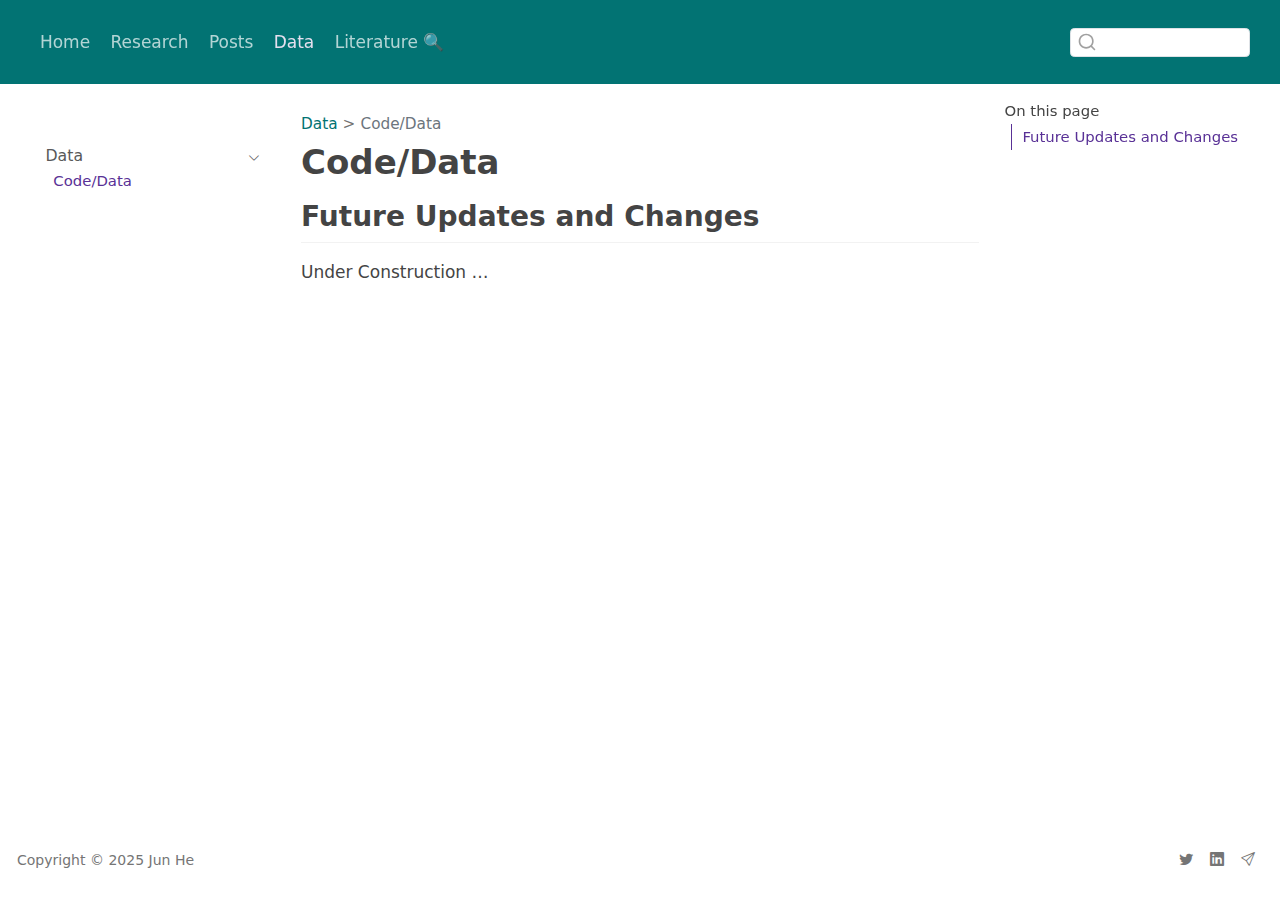
<file: docs/data/index.html>
<!DOCTYPE html>
<html xmlns="http://www.w3.org/1999/xhtml" lang="en" xml:lang="en"><head>

<meta charset="utf-8">
<meta name="generator" content="quarto-1.6.41">

<meta name="viewport" content="width=device-width, initial-scale=1.0, user-scalable=yes">

<meta name="description" content="Code/Data">

<title>Code/Data – Jun He</title>
<style>
code{white-space: pre-wrap;}
span.smallcaps{font-variant: small-caps;}
div.columns{display: flex; gap: min(4vw, 1.5em);}
div.column{flex: auto; overflow-x: auto;}
div.hanging-indent{margin-left: 1.5em; text-indent: -1.5em;}
ul.task-list{list-style: none;}
ul.task-list li input[type="checkbox"] {
  width: 0.8em;
  margin: 0 0.8em 0.2em -1em; /* quarto-specific, see https://github.com/quarto-dev/quarto-cli/issues/4556 */ 
  vertical-align: middle;
}
</style>


<script src="../site_libs/quarto-nav/quarto-nav.js"></script>
<script src="../site_libs/clipboard/clipboard.min.js"></script>
<script src="../site_libs/quarto-search/autocomplete.umd.js"></script>
<script src="../site_libs/quarto-search/fuse.min.js"></script>
<script src="../site_libs/quarto-search/quarto-search.js"></script>
<meta name="quarto:offset" content="../">
<script src="../site_libs/quarto-html/quarto.js"></script>
<script src="../site_libs/quarto-html/popper.min.js"></script>
<script src="../site_libs/quarto-html/tippy.umd.min.js"></script>
<script src="../site_libs/quarto-html/anchor.min.js"></script>
<link href="../site_libs/quarto-html/tippy.css" rel="stylesheet">
<link href="../site_libs/quarto-html/quarto-syntax-highlighting-ba1dc69c819719ff92c66bffe944bb46.css" rel="stylesheet" id="quarto-text-highlighting-styles">
<script src="../site_libs/bootstrap/bootstrap.min.js"></script>
<link href="../site_libs/bootstrap/bootstrap-icons.css" rel="stylesheet">
<link href="../site_libs/bootstrap/bootstrap-99a71a43024be3eb2db94f996a4fd2ad.min.css" rel="stylesheet" append-hash="true" id="quarto-bootstrap" data-mode="light">
<script id="quarto-search-options" type="application/json">{
  "location": "navbar",
  "copy-button": false,
  "collapse-after": 3,
  "panel-placement": "end",
  "type": "textbox",
  "limit": 50,
  "keyboard-shortcut": [
    "f",
    "/",
    "s"
  ],
  "language": {
    "search-no-results-text": "No results",
    "search-matching-documents-text": "matching documents",
    "search-copy-link-title": "Copy link to search",
    "search-hide-matches-text": "Hide additional matches",
    "search-more-match-text": "more match in this document",
    "search-more-matches-text": "more matches in this document",
    "search-clear-button-title": "Clear",
    "search-text-placeholder": "",
    "search-detached-cancel-button-title": "Cancel",
    "search-submit-button-title": "Submit",
    "search-label": "Search"
  }
}</script>
<style>html{ scroll-behavior: smooth; }</style>


</head>

<body class="nav-sidebar floating nav-fixed">

<div id="quarto-search-results"></div>
  <header id="quarto-header" class="headroom fixed-top">
    <nav class="navbar navbar-expand-lg " data-bs-theme="dark">
      <div class="navbar-container container-fluid">
            <div id="quarto-search" class="" title="Search"></div>
          <button class="navbar-toggler" type="button" data-bs-toggle="collapse" data-bs-target="#navbarCollapse" aria-controls="navbarCollapse" role="menu" aria-expanded="false" aria-label="Toggle navigation" onclick="if (window.quartoToggleHeadroom) { window.quartoToggleHeadroom(); }">
  <span class="navbar-toggler-icon"></span>
</button>
          <div class="collapse navbar-collapse" id="navbarCollapse">
            <ul class="navbar-nav navbar-nav-scroll me-auto">
  <li class="nav-item">
    <a class="nav-link" href="../index.html"> 
<span class="menu-text">Home</span></a>
  </li>  
  <li class="nav-item">
    <a class="nav-link" href="../research/index.html"> 
<span class="menu-text">Research</span></a>
  </li>  
  <li class="nav-item">
    <a class="nav-link" href="../posts/index.html"> 
<span class="menu-text">Posts</span></a>
  </li>  
  <li class="nav-item">
    <a class="nav-link active" href="../data/index.html" aria-current="page"> 
<span class="menu-text">Data</span></a>
  </li>  
  <li class="nav-item">
    <a class="nav-link" href="https://phds.io/"> 
<span class="menu-text">Literature 🔍</span></a>
  </li>  
</ul>
          </div> <!-- /navcollapse -->
            <div class="quarto-navbar-tools">
</div>
      </div> <!-- /container-fluid -->
    </nav>
  <nav class="quarto-secondary-nav">
    <div class="container-fluid d-flex">
      <button type="button" class="quarto-btn-toggle btn" data-bs-toggle="collapse" role="button" data-bs-target=".quarto-sidebar-collapse-item" aria-controls="quarto-sidebar" aria-expanded="false" aria-label="Toggle sidebar navigation" onclick="if (window.quartoToggleHeadroom) { window.quartoToggleHeadroom(); }">
        <i class="bi bi-layout-text-sidebar-reverse"></i>
      </button>
        <nav class="quarto-page-breadcrumbs" aria-label="breadcrumb"><ol class="breadcrumb"><li class="breadcrumb-item"><a href="../data/index.html">Data</a></li><li class="breadcrumb-item"><a href="../data/index.html">Code/Data</a></li></ol></nav>
        <a class="flex-grow-1" role="navigation" data-bs-toggle="collapse" data-bs-target=".quarto-sidebar-collapse-item" aria-controls="quarto-sidebar" aria-expanded="false" aria-label="Toggle sidebar navigation" onclick="if (window.quartoToggleHeadroom) { window.quartoToggleHeadroom(); }">      
        </a>
      <button type="button" class="btn quarto-search-button" aria-label="Search" onclick="window.quartoOpenSearch();">
        <i class="bi bi-search"></i>
      </button>
    </div>
  </nav>
</header>
<!-- content -->
<div id="quarto-content" class="quarto-container page-columns page-rows-contents page-layout-article page-navbar">
<!-- sidebar -->
  <nav id="quarto-sidebar" class="sidebar collapse collapse-horizontal quarto-sidebar-collapse-item sidebar-navigation floating overflow-auto">
        <div class="mt-2 flex-shrink-0 align-items-center">
        <div class="sidebar-search">
        <div id="quarto-search" class="" title="Search"></div>
        </div>
        </div>
    <div class="sidebar-menu-container"> 
    <ul class="list-unstyled mt-1">
        <li class="sidebar-item sidebar-item-section">
      <div class="sidebar-item-container"> 
            <a class="sidebar-item-text sidebar-link text-start" data-bs-toggle="collapse" data-bs-target="#quarto-sidebar-section-1" role="navigation" aria-expanded="true">
 <span class="menu-text">Data</span></a>
          <a class="sidebar-item-toggle text-start" data-bs-toggle="collapse" data-bs-target="#quarto-sidebar-section-1" role="navigation" aria-expanded="true" aria-label="Toggle section">
            <i class="bi bi-chevron-right ms-2"></i>
          </a> 
      </div>
      <ul id="quarto-sidebar-section-1" class="collapse list-unstyled sidebar-section depth1 show">  
          <li class="sidebar-item">
  <div class="sidebar-item-container"> 
  <a href="../data/index.html" class="sidebar-item-text sidebar-link active">
 <span class="menu-text">Code/Data</span></a>
  </div>
</li>
      </ul>
  </li>
    </ul>
    </div>
</nav>
<div id="quarto-sidebar-glass" class="quarto-sidebar-collapse-item" data-bs-toggle="collapse" data-bs-target=".quarto-sidebar-collapse-item"></div>
<!-- margin-sidebar -->
    <div id="quarto-margin-sidebar" class="sidebar margin-sidebar">
        <nav id="TOC" role="doc-toc" class="toc-active">
    <h2 id="toc-title">On this page</h2>
   
  <ul>
  <li><a href="#future-updates-and-changes" id="toc-future-updates-and-changes" class="nav-link active" data-scroll-target="#future-updates-and-changes">Future Updates and Changes</a></li>
  </ul>
</nav>
    </div>
<!-- main -->
<main class="content" id="quarto-document-content">

<header id="title-block-header" class="quarto-title-block default"><nav class="quarto-page-breadcrumbs quarto-title-breadcrumbs d-none d-lg-block" aria-label="breadcrumb"><ol class="breadcrumb"><li class="breadcrumb-item"><a href="../data/index.html">Data</a></li><li class="breadcrumb-item"><a href="../data/index.html">Code/Data</a></li></ol></nav>
<div class="quarto-title">
<h1 class="title">Code/Data</h1>
</div>



<div class="quarto-title-meta">

    
  
    
  </div>
  


</header>


<section id="future-updates-and-changes" class="level2">
<h2 class="anchored" data-anchor-id="future-updates-and-changes">Future Updates and Changes</h2>
<p>Under Construction …</p>


</section>

<a onclick="window.scrollTo(0, 0); return false;" role="button" id="quarto-back-to-top"><i class="bi bi-arrow-up"></i> Back to top</a></main> <!-- /main -->
<script id="quarto-html-after-body" type="application/javascript">
window.document.addEventListener("DOMContentLoaded", function (event) {
  const toggleBodyColorMode = (bsSheetEl) => {
    const mode = bsSheetEl.getAttribute("data-mode");
    const bodyEl = window.document.querySelector("body");
    if (mode === "dark") {
      bodyEl.classList.add("quarto-dark");
      bodyEl.classList.remove("quarto-light");
    } else {
      bodyEl.classList.add("quarto-light");
      bodyEl.classList.remove("quarto-dark");
    }
  }
  const toggleBodyColorPrimary = () => {
    const bsSheetEl = window.document.querySelector("link#quarto-bootstrap");
    if (bsSheetEl) {
      toggleBodyColorMode(bsSheetEl);
    }
  }
  toggleBodyColorPrimary();  
  const icon = "";
  const anchorJS = new window.AnchorJS();
  anchorJS.options = {
    placement: 'right',
    icon: icon
  };
  anchorJS.add('.anchored');
  const isCodeAnnotation = (el) => {
    for (const clz of el.classList) {
      if (clz.startsWith('code-annotation-')) {                     
        return true;
      }
    }
    return false;
  }
  const onCopySuccess = function(e) {
    // button target
    const button = e.trigger;
    // don't keep focus
    button.blur();
    // flash "checked"
    button.classList.add('code-copy-button-checked');
    var currentTitle = button.getAttribute("title");
    button.setAttribute("title", "Copied!");
    let tooltip;
    if (window.bootstrap) {
      button.setAttribute("data-bs-toggle", "tooltip");
      button.setAttribute("data-bs-placement", "left");
      button.setAttribute("data-bs-title", "Copied!");
      tooltip = new bootstrap.Tooltip(button, 
        { trigger: "manual", 
          customClass: "code-copy-button-tooltip",
          offset: [0, -8]});
      tooltip.show();    
    }
    setTimeout(function() {
      if (tooltip) {
        tooltip.hide();
        button.removeAttribute("data-bs-title");
        button.removeAttribute("data-bs-toggle");
        button.removeAttribute("data-bs-placement");
      }
      button.setAttribute("title", currentTitle);
      button.classList.remove('code-copy-button-checked');
    }, 1000);
    // clear code selection
    e.clearSelection();
  }
  const getTextToCopy = function(trigger) {
      const codeEl = trigger.previousElementSibling.cloneNode(true);
      for (const childEl of codeEl.children) {
        if (isCodeAnnotation(childEl)) {
          childEl.remove();
        }
      }
      return codeEl.innerText;
  }
  const clipboard = new window.ClipboardJS('.code-copy-button:not([data-in-quarto-modal])', {
    text: getTextToCopy
  });
  clipboard.on('success', onCopySuccess);
  if (window.document.getElementById('quarto-embedded-source-code-modal')) {
    const clipboardModal = new window.ClipboardJS('.code-copy-button[data-in-quarto-modal]', {
      text: getTextToCopy,
      container: window.document.getElementById('quarto-embedded-source-code-modal')
    });
    clipboardModal.on('success', onCopySuccess);
  }
    var localhostRegex = new RegExp(/^(?:http|https):\/\/localhost\:?[0-9]*\//);
    var mailtoRegex = new RegExp(/^mailto:/);
      var filterRegex = new RegExp('/' + window.location.host + '/');
    var isInternal = (href) => {
        return filterRegex.test(href) || localhostRegex.test(href) || mailtoRegex.test(href);
    }
    // Inspect non-navigation links and adorn them if external
 	var links = window.document.querySelectorAll('a[href]:not(.nav-link):not(.navbar-brand):not(.toc-action):not(.sidebar-link):not(.sidebar-item-toggle):not(.pagination-link):not(.no-external):not([aria-hidden]):not(.dropdown-item):not(.quarto-navigation-tool):not(.about-link)');
    for (var i=0; i<links.length; i++) {
      const link = links[i];
      if (!isInternal(link.href)) {
        // undo the damage that might have been done by quarto-nav.js in the case of
        // links that we want to consider external
        if (link.dataset.originalHref !== undefined) {
          link.href = link.dataset.originalHref;
        }
          // target, if specified
          link.setAttribute("target", "_blank");
          if (link.getAttribute("rel") === null) {
            link.setAttribute("rel", "noopener");
          }
          // default icon
          link.classList.add("external");
      }
    }
  function tippyHover(el, contentFn, onTriggerFn, onUntriggerFn) {
    const config = {
      allowHTML: true,
      maxWidth: 500,
      delay: 100,
      arrow: false,
      appendTo: function(el) {
          return el.parentElement;
      },
      interactive: true,
      interactiveBorder: 10,
      theme: 'quarto',
      placement: 'bottom-start',
    };
    if (contentFn) {
      config.content = contentFn;
    }
    if (onTriggerFn) {
      config.onTrigger = onTriggerFn;
    }
    if (onUntriggerFn) {
      config.onUntrigger = onUntriggerFn;
    }
    window.tippy(el, config); 
  }
  const noterefs = window.document.querySelectorAll('a[role="doc-noteref"]');
  for (var i=0; i<noterefs.length; i++) {
    const ref = noterefs[i];
    tippyHover(ref, function() {
      // use id or data attribute instead here
      let href = ref.getAttribute('data-footnote-href') || ref.getAttribute('href');
      try { href = new URL(href).hash; } catch {}
      const id = href.replace(/^#\/?/, "");
      const note = window.document.getElementById(id);
      if (note) {
        return note.innerHTML;
      } else {
        return "";
      }
    });
  }
  const xrefs = window.document.querySelectorAll('a.quarto-xref');
  const processXRef = (id, note) => {
    // Strip column container classes
    const stripColumnClz = (el) => {
      el.classList.remove("page-full", "page-columns");
      if (el.children) {
        for (const child of el.children) {
          stripColumnClz(child);
        }
      }
    }
    stripColumnClz(note)
    if (id === null || id.startsWith('sec-')) {
      // Special case sections, only their first couple elements
      const container = document.createElement("div");
      if (note.children && note.children.length > 2) {
        container.appendChild(note.children[0].cloneNode(true));
        for (let i = 1; i < note.children.length; i++) {
          const child = note.children[i];
          if (child.tagName === "P" && child.innerText === "") {
            continue;
          } else {
            container.appendChild(child.cloneNode(true));
            break;
          }
        }
        if (window.Quarto?.typesetMath) {
          window.Quarto.typesetMath(container);
        }
        return container.innerHTML
      } else {
        if (window.Quarto?.typesetMath) {
          window.Quarto.typesetMath(note);
        }
        return note.innerHTML;
      }
    } else {
      // Remove any anchor links if they are present
      const anchorLink = note.querySelector('a.anchorjs-link');
      if (anchorLink) {
        anchorLink.remove();
      }
      if (window.Quarto?.typesetMath) {
        window.Quarto.typesetMath(note);
      }
      if (note.classList.contains("callout")) {
        return note.outerHTML;
      } else {
        return note.innerHTML;
      }
    }
  }
  for (var i=0; i<xrefs.length; i++) {
    const xref = xrefs[i];
    tippyHover(xref, undefined, function(instance) {
      instance.disable();
      let url = xref.getAttribute('href');
      let hash = undefined; 
      if (url.startsWith('#')) {
        hash = url;
      } else {
        try { hash = new URL(url).hash; } catch {}
      }
      if (hash) {
        const id = hash.replace(/^#\/?/, "");
        const note = window.document.getElementById(id);
        if (note !== null) {
          try {
            const html = processXRef(id, note.cloneNode(true));
            instance.setContent(html);
          } finally {
            instance.enable();
            instance.show();
          }
        } else {
          // See if we can fetch this
          fetch(url.split('#')[0])
          .then(res => res.text())
          .then(html => {
            const parser = new DOMParser();
            const htmlDoc = parser.parseFromString(html, "text/html");
            const note = htmlDoc.getElementById(id);
            if (note !== null) {
              const html = processXRef(id, note);
              instance.setContent(html);
            } 
          }).finally(() => {
            instance.enable();
            instance.show();
          });
        }
      } else {
        // See if we can fetch a full url (with no hash to target)
        // This is a special case and we should probably do some content thinning / targeting
        fetch(url)
        .then(res => res.text())
        .then(html => {
          const parser = new DOMParser();
          const htmlDoc = parser.parseFromString(html, "text/html");
          const note = htmlDoc.querySelector('main.content');
          if (note !== null) {
            // This should only happen for chapter cross references
            // (since there is no id in the URL)
            // remove the first header
            if (note.children.length > 0 && note.children[0].tagName === "HEADER") {
              note.children[0].remove();
            }
            const html = processXRef(null, note);
            instance.setContent(html);
          } 
        }).finally(() => {
          instance.enable();
          instance.show();
        });
      }
    }, function(instance) {
    });
  }
      let selectedAnnoteEl;
      const selectorForAnnotation = ( cell, annotation) => {
        let cellAttr = 'data-code-cell="' + cell + '"';
        let lineAttr = 'data-code-annotation="' +  annotation + '"';
        const selector = 'span[' + cellAttr + '][' + lineAttr + ']';
        return selector;
      }
      const selectCodeLines = (annoteEl) => {
        const doc = window.document;
        const targetCell = annoteEl.getAttribute("data-target-cell");
        const targetAnnotation = annoteEl.getAttribute("data-target-annotation");
        const annoteSpan = window.document.querySelector(selectorForAnnotation(targetCell, targetAnnotation));
        const lines = annoteSpan.getAttribute("data-code-lines").split(",");
        const lineIds = lines.map((line) => {
          return targetCell + "-" + line;
        })
        let top = null;
        let height = null;
        let parent = null;
        if (lineIds.length > 0) {
            //compute the position of the single el (top and bottom and make a div)
            const el = window.document.getElementById(lineIds[0]);
            top = el.offsetTop;
            height = el.offsetHeight;
            parent = el.parentElement.parentElement;
          if (lineIds.length > 1) {
            const lastEl = window.document.getElementById(lineIds[lineIds.length - 1]);
            const bottom = lastEl.offsetTop + lastEl.offsetHeight;
            height = bottom - top;
          }
          if (top !== null && height !== null && parent !== null) {
            // cook up a div (if necessary) and position it 
            let div = window.document.getElementById("code-annotation-line-highlight");
            if (div === null) {
              div = window.document.createElement("div");
              div.setAttribute("id", "code-annotation-line-highlight");
              div.style.position = 'absolute';
              parent.appendChild(div);
            }
            div.style.top = top - 2 + "px";
            div.style.height = height + 4 + "px";
            div.style.left = 0;
            let gutterDiv = window.document.getElementById("code-annotation-line-highlight-gutter");
            if (gutterDiv === null) {
              gutterDiv = window.document.createElement("div");
              gutterDiv.setAttribute("id", "code-annotation-line-highlight-gutter");
              gutterDiv.style.position = 'absolute';
              const codeCell = window.document.getElementById(targetCell);
              const gutter = codeCell.querySelector('.code-annotation-gutter');
              gutter.appendChild(gutterDiv);
            }
            gutterDiv.style.top = top - 2 + "px";
            gutterDiv.style.height = height + 4 + "px";
          }
          selectedAnnoteEl = annoteEl;
        }
      };
      const unselectCodeLines = () => {
        const elementsIds = ["code-annotation-line-highlight", "code-annotation-line-highlight-gutter"];
        elementsIds.forEach((elId) => {
          const div = window.document.getElementById(elId);
          if (div) {
            div.remove();
          }
        });
        selectedAnnoteEl = undefined;
      };
        // Handle positioning of the toggle
    window.addEventListener(
      "resize",
      throttle(() => {
        elRect = undefined;
        if (selectedAnnoteEl) {
          selectCodeLines(selectedAnnoteEl);
        }
      }, 10)
    );
    function throttle(fn, ms) {
    let throttle = false;
    let timer;
      return (...args) => {
        if(!throttle) { // first call gets through
            fn.apply(this, args);
            throttle = true;
        } else { // all the others get throttled
            if(timer) clearTimeout(timer); // cancel #2
            timer = setTimeout(() => {
              fn.apply(this, args);
              timer = throttle = false;
            }, ms);
        }
      };
    }
      // Attach click handler to the DT
      const annoteDls = window.document.querySelectorAll('dt[data-target-cell]');
      for (const annoteDlNode of annoteDls) {
        annoteDlNode.addEventListener('click', (event) => {
          const clickedEl = event.target;
          if (clickedEl !== selectedAnnoteEl) {
            unselectCodeLines();
            const activeEl = window.document.querySelector('dt[data-target-cell].code-annotation-active');
            if (activeEl) {
              activeEl.classList.remove('code-annotation-active');
            }
            selectCodeLines(clickedEl);
            clickedEl.classList.add('code-annotation-active');
          } else {
            // Unselect the line
            unselectCodeLines();
            clickedEl.classList.remove('code-annotation-active');
          }
        });
      }
  const findCites = (el) => {
    const parentEl = el.parentElement;
    if (parentEl) {
      const cites = parentEl.dataset.cites;
      if (cites) {
        return {
          el,
          cites: cites.split(' ')
        };
      } else {
        return findCites(el.parentElement)
      }
    } else {
      return undefined;
    }
  };
  var bibliorefs = window.document.querySelectorAll('a[role="doc-biblioref"]');
  for (var i=0; i<bibliorefs.length; i++) {
    const ref = bibliorefs[i];
    const citeInfo = findCites(ref);
    if (citeInfo) {
      tippyHover(citeInfo.el, function() {
        var popup = window.document.createElement('div');
        citeInfo.cites.forEach(function(cite) {
          var citeDiv = window.document.createElement('div');
          citeDiv.classList.add('hanging-indent');
          citeDiv.classList.add('csl-entry');
          var biblioDiv = window.document.getElementById('ref-' + cite);
          if (biblioDiv) {
            citeDiv.innerHTML = biblioDiv.innerHTML;
          }
          popup.appendChild(citeDiv);
        });
        return popup.innerHTML;
      });
    }
  }
});
</script>
</div> <!-- /content -->
<footer class="footer">
  <div class="nav-footer">
    <div class="nav-footer-left">
<p>Copyright © 2025 Jun He</p>
</div>   
    <div class="nav-footer-center">
      &nbsp;
    </div>
    <div class="nav-footer-right">
      <ul class="footer-items list-unstyled">
    <li class="nav-item compact">
    <a class="nav-link" href="https://x.com/X">
      <i class="bi bi-twitter" role="img">
</i> 
    </a>
  </li>  
    <li class="nav-item compact">
    <a class="nav-link" href="https://www.linkedin.com/in/jun-he-8b89b9222/">
      <i class="bi bi-linkedin" role="img">
</i> 
    </a>
  </li>  
    <li class="nav-item compact">
    <a class="nav-link" href="mailto:jun.he@nhh.no">
      <i class="bi bi-send" role="img">
</i> 
    </a>
  </li>  
</ul>
    </div>
  </div>
</footer>




<script src="../site_libs/quarto-html/zenscroll-min.js"></script>
</body></html>
</file>
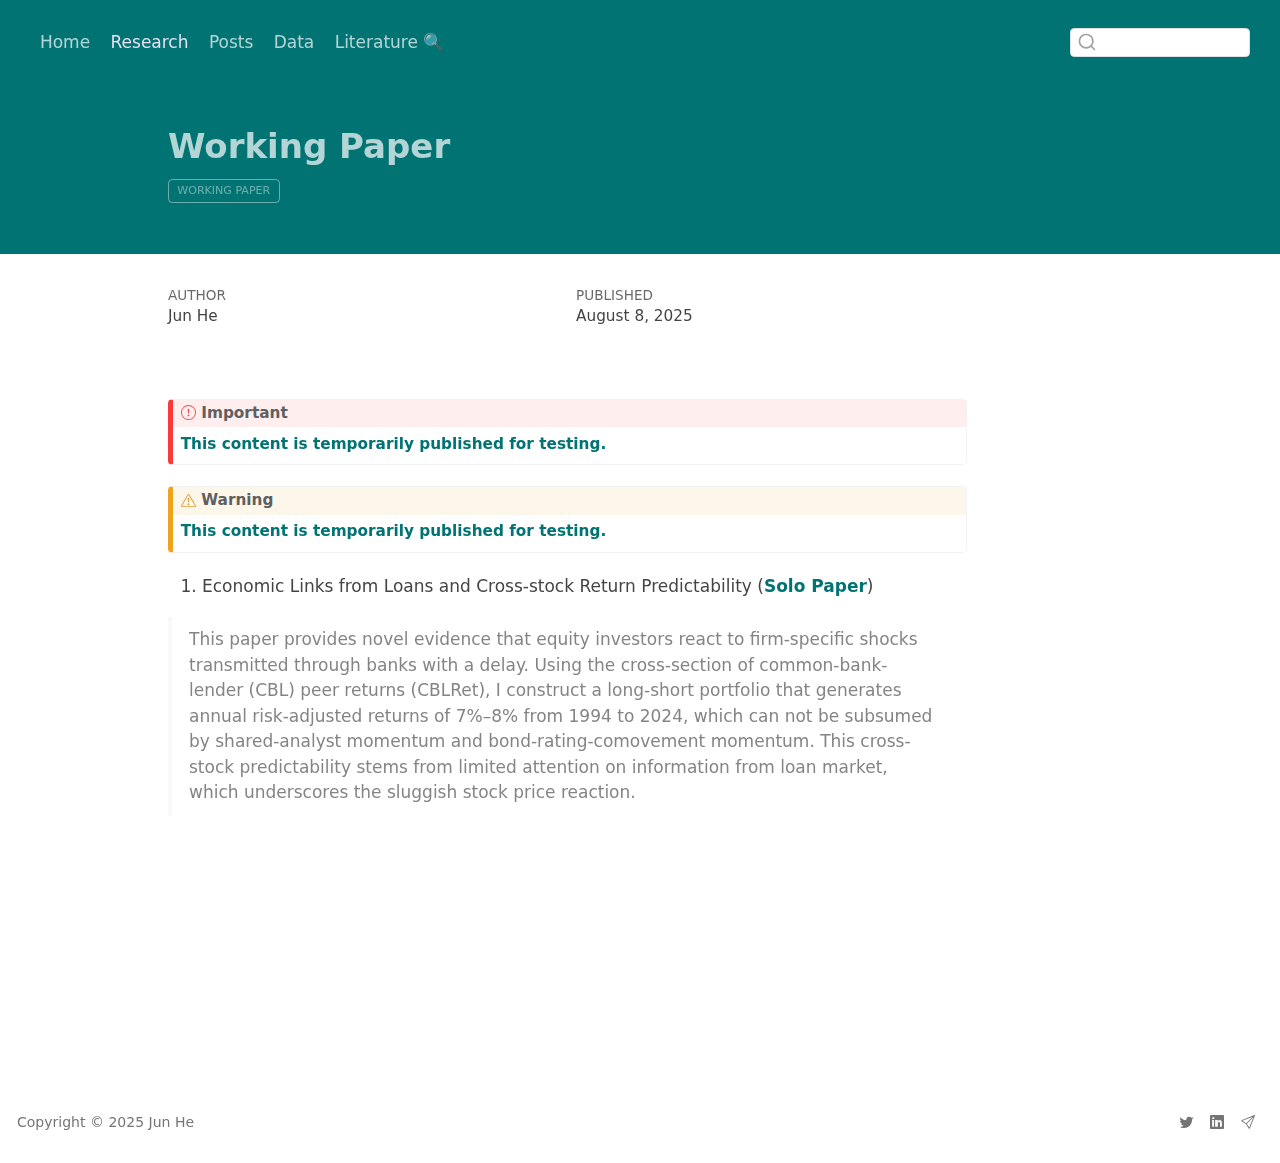
<file: docs/research/index.html>
<!DOCTYPE html>
<html xmlns="http://www.w3.org/1999/xhtml" lang="en" xml:lang="en"><head>

<meta charset="utf-8">
<meta name="generator" content="quarto-1.6.41">

<meta name="viewport" content="width=device-width, initial-scale=1.0, user-scalable=yes">

<meta name="author" content="Jun He">
<meta name="dcterms.date" content="2025-08-08">

<title>Working Paper – Jun He</title>
<style>
code{white-space: pre-wrap;}
span.smallcaps{font-variant: small-caps;}
div.columns{display: flex; gap: min(4vw, 1.5em);}
div.column{flex: auto; overflow-x: auto;}
div.hanging-indent{margin-left: 1.5em; text-indent: -1.5em;}
ul.task-list{list-style: none;}
ul.task-list li input[type="checkbox"] {
  width: 0.8em;
  margin: 0 0.8em 0.2em -1em; /* quarto-specific, see https://github.com/quarto-dev/quarto-cli/issues/4556 */ 
  vertical-align: middle;
}
</style>


<script src="../site_libs/quarto-nav/quarto-nav.js"></script>
<script src="../site_libs/clipboard/clipboard.min.js"></script>
<script src="../site_libs/quarto-search/autocomplete.umd.js"></script>
<script src="../site_libs/quarto-search/fuse.min.js"></script>
<script src="../site_libs/quarto-search/quarto-search.js"></script>
<meta name="quarto:offset" content="../">
<script src="../site_libs/quarto-html/quarto.js"></script>
<script src="../site_libs/quarto-html/popper.min.js"></script>
<script src="../site_libs/quarto-html/tippy.umd.min.js"></script>
<script src="../site_libs/quarto-html/anchor.min.js"></script>
<link href="../site_libs/quarto-html/tippy.css" rel="stylesheet">
<link href="../site_libs/quarto-html/quarto-syntax-highlighting-ba1dc69c819719ff92c66bffe944bb46.css" rel="stylesheet" id="quarto-text-highlighting-styles">
<script src="../site_libs/bootstrap/bootstrap.min.js"></script>
<link href="../site_libs/bootstrap/bootstrap-icons.css" rel="stylesheet">
<link href="../site_libs/bootstrap/bootstrap-d4a4ce25f96f52c790c9da425d94fdf9.min.css" rel="stylesheet" append-hash="true" id="quarto-bootstrap" data-mode="light">
<script id="quarto-search-options" type="application/json">{
  "location": "navbar",
  "copy-button": false,
  "collapse-after": 3,
  "panel-placement": "end",
  "type": "textbox",
  "limit": 50,
  "keyboard-shortcut": [
    "f",
    "/",
    "s"
  ],
  "language": {
    "search-no-results-text": "No results",
    "search-matching-documents-text": "matching documents",
    "search-copy-link-title": "Copy link to search",
    "search-hide-matches-text": "Hide additional matches",
    "search-more-match-text": "more match in this document",
    "search-more-matches-text": "more matches in this document",
    "search-clear-button-title": "Clear",
    "search-text-placeholder": "",
    "search-detached-cancel-button-title": "Cancel",
    "search-submit-button-title": "Submit",
    "search-label": "Search"
  }
}</script>
<style>html{ scroll-behavior: smooth; }</style>


</head>

<body class="nav-fixed">

<div id="quarto-search-results"></div>
  <header id="quarto-header" class="headroom fixed-top quarto-banner">
    <nav class="navbar navbar-expand-lg " data-bs-theme="dark">
      <div class="navbar-container container-fluid">
            <div id="quarto-search" class="" title="Search"></div>
          <button class="navbar-toggler" type="button" data-bs-toggle="collapse" data-bs-target="#navbarCollapse" aria-controls="navbarCollapse" role="menu" aria-expanded="false" aria-label="Toggle navigation" onclick="if (window.quartoToggleHeadroom) { window.quartoToggleHeadroom(); }">
  <span class="navbar-toggler-icon"></span>
</button>
          <div class="collapse navbar-collapse" id="navbarCollapse">
            <ul class="navbar-nav navbar-nav-scroll me-auto">
  <li class="nav-item">
    <a class="nav-link" href="../index.html"> 
<span class="menu-text">Home</span></a>
  </li>  
  <li class="nav-item">
    <a class="nav-link active" href="../research/index.html" aria-current="page"> 
<span class="menu-text">Research</span></a>
  </li>  
  <li class="nav-item">
    <a class="nav-link" href="../posts/index.html"> 
<span class="menu-text">Posts</span></a>
  </li>  
  <li class="nav-item">
    <a class="nav-link" href="../data/index.html"> 
<span class="menu-text">Data</span></a>
  </li>  
  <li class="nav-item">
    <a class="nav-link" href="https://phds.io/"> 
<span class="menu-text">Literature 🔍</span></a>
  </li>  
</ul>
          </div> <!-- /navcollapse -->
            <div class="quarto-navbar-tools">
</div>
      </div> <!-- /container-fluid -->
    </nav>
</header>
<!-- content -->
<header id="title-block-header" class="quarto-title-block default page-columns page-full">
  <div class="quarto-title-banner page-columns page-full">
    <div class="quarto-title column-body">
      <h1 class="title">Working Paper</h1>
                                <div class="quarto-categories">
                <div class="quarto-category">Working Paper</div>
              </div>
                  </div>
  </div>
    
  
  <div class="quarto-title-meta">

      <div>
      <div class="quarto-title-meta-heading">Author</div>
      <div class="quarto-title-meta-contents">
               <p>Jun He </p>
            </div>
    </div>
      
      <div>
      <div class="quarto-title-meta-heading">Published</div>
      <div class="quarto-title-meta-contents">
        <p class="date">August 8, 2025</p>
      </div>
    </div>
    
      
    </div>
    
  
  </header><div id="quarto-content" class="quarto-container page-columns page-rows-contents page-layout-article page-navbar">
<!-- sidebar -->
<!-- margin-sidebar -->
    <div id="quarto-margin-sidebar" class="sidebar margin-sidebar zindex-bottom">
        
    </div>
<!-- main -->
<main class="content quarto-banner-title-block" id="quarto-document-content">





<div class="callout callout-style-default callout-important callout-titled">
<div class="callout-header d-flex align-content-center">
<div class="callout-icon-container">
<i class="callout-icon"></i>
</div>
<div class="callout-title-container flex-fill">
Important
</div>
</div>
<div class="callout-body-container callout-body">
<p><strong>This content is temporarily published for testing.</strong></p>
</div>
</div>
<div class="callout callout-style-default callout-warning callout-titled">
<div class="callout-header d-flex align-content-center">
<div class="callout-icon-container">
<i class="callout-icon"></i>
</div>
<div class="callout-title-container flex-fill">
Warning
</div>
</div>
<div class="callout-body-container callout-body">
<p><strong>This content is temporarily published for testing.</strong></p>
</div>
</div>
<ol type="1">
<li>Economic Links from Loans and Cross-stock Return Predictability (<strong>Solo Paper</strong>)</li>
</ol>
<blockquote class="blockquote">
<p>This paper provides novel evidence that equity investors react to firm-specific shocks transmitted through banks with a delay. Using the cross-section of common-bank-lender (CBL) peer returns (CBLRet), I construct a long-short portfolio that generates annual risk-adjusted returns of 7%–8% from 1994 to 2024, which can not be subsumed by shared-analyst momentum and bond-rating-comovement momentum. This cross-stock predictability stems from limited attention on information from loan market, which underscores the sluggish stock price reaction.</p>
</blockquote>



<a onclick="window.scrollTo(0, 0); return false;" role="button" id="quarto-back-to-top"><i class="bi bi-arrow-up"></i> Back to top</a></main> <!-- /main -->
<script id="quarto-html-after-body" type="application/javascript">
window.document.addEventListener("DOMContentLoaded", function (event) {
  const toggleBodyColorMode = (bsSheetEl) => {
    const mode = bsSheetEl.getAttribute("data-mode");
    const bodyEl = window.document.querySelector("body");
    if (mode === "dark") {
      bodyEl.classList.add("quarto-dark");
      bodyEl.classList.remove("quarto-light");
    } else {
      bodyEl.classList.add("quarto-light");
      bodyEl.classList.remove("quarto-dark");
    }
  }
  const toggleBodyColorPrimary = () => {
    const bsSheetEl = window.document.querySelector("link#quarto-bootstrap");
    if (bsSheetEl) {
      toggleBodyColorMode(bsSheetEl);
    }
  }
  toggleBodyColorPrimary();  
  const icon = "";
  const anchorJS = new window.AnchorJS();
  anchorJS.options = {
    placement: 'right',
    icon: icon
  };
  anchorJS.add('.anchored');
  const isCodeAnnotation = (el) => {
    for (const clz of el.classList) {
      if (clz.startsWith('code-annotation-')) {                     
        return true;
      }
    }
    return false;
  }
  const onCopySuccess = function(e) {
    // button target
    const button = e.trigger;
    // don't keep focus
    button.blur();
    // flash "checked"
    button.classList.add('code-copy-button-checked');
    var currentTitle = button.getAttribute("title");
    button.setAttribute("title", "Copied!");
    let tooltip;
    if (window.bootstrap) {
      button.setAttribute("data-bs-toggle", "tooltip");
      button.setAttribute("data-bs-placement", "left");
      button.setAttribute("data-bs-title", "Copied!");
      tooltip = new bootstrap.Tooltip(button, 
        { trigger: "manual", 
          customClass: "code-copy-button-tooltip",
          offset: [0, -8]});
      tooltip.show();    
    }
    setTimeout(function() {
      if (tooltip) {
        tooltip.hide();
        button.removeAttribute("data-bs-title");
        button.removeAttribute("data-bs-toggle");
        button.removeAttribute("data-bs-placement");
      }
      button.setAttribute("title", currentTitle);
      button.classList.remove('code-copy-button-checked');
    }, 1000);
    // clear code selection
    e.clearSelection();
  }
  const getTextToCopy = function(trigger) {
      const codeEl = trigger.previousElementSibling.cloneNode(true);
      for (const childEl of codeEl.children) {
        if (isCodeAnnotation(childEl)) {
          childEl.remove();
        }
      }
      return codeEl.innerText;
  }
  const clipboard = new window.ClipboardJS('.code-copy-button:not([data-in-quarto-modal])', {
    text: getTextToCopy
  });
  clipboard.on('success', onCopySuccess);
  if (window.document.getElementById('quarto-embedded-source-code-modal')) {
    const clipboardModal = new window.ClipboardJS('.code-copy-button[data-in-quarto-modal]', {
      text: getTextToCopy,
      container: window.document.getElementById('quarto-embedded-source-code-modal')
    });
    clipboardModal.on('success', onCopySuccess);
  }
    var localhostRegex = new RegExp(/^(?:http|https):\/\/localhost\:?[0-9]*\//);
    var mailtoRegex = new RegExp(/^mailto:/);
      var filterRegex = new RegExp('/' + window.location.host + '/');
    var isInternal = (href) => {
        return filterRegex.test(href) || localhostRegex.test(href) || mailtoRegex.test(href);
    }
    // Inspect non-navigation links and adorn them if external
 	var links = window.document.querySelectorAll('a[href]:not(.nav-link):not(.navbar-brand):not(.toc-action):not(.sidebar-link):not(.sidebar-item-toggle):not(.pagination-link):not(.no-external):not([aria-hidden]):not(.dropdown-item):not(.quarto-navigation-tool):not(.about-link)');
    for (var i=0; i<links.length; i++) {
      const link = links[i];
      if (!isInternal(link.href)) {
        // undo the damage that might have been done by quarto-nav.js in the case of
        // links that we want to consider external
        if (link.dataset.originalHref !== undefined) {
          link.href = link.dataset.originalHref;
        }
          // target, if specified
          link.setAttribute("target", "_blank");
          if (link.getAttribute("rel") === null) {
            link.setAttribute("rel", "noopener");
          }
          // default icon
          link.classList.add("external");
      }
    }
  function tippyHover(el, contentFn, onTriggerFn, onUntriggerFn) {
    const config = {
      allowHTML: true,
      maxWidth: 500,
      delay: 100,
      arrow: false,
      appendTo: function(el) {
          return el.parentElement;
      },
      interactive: true,
      interactiveBorder: 10,
      theme: 'quarto',
      placement: 'bottom-start',
    };
    if (contentFn) {
      config.content = contentFn;
    }
    if (onTriggerFn) {
      config.onTrigger = onTriggerFn;
    }
    if (onUntriggerFn) {
      config.onUntrigger = onUntriggerFn;
    }
    window.tippy(el, config); 
  }
  const noterefs = window.document.querySelectorAll('a[role="doc-noteref"]');
  for (var i=0; i<noterefs.length; i++) {
    const ref = noterefs[i];
    tippyHover(ref, function() {
      // use id or data attribute instead here
      let href = ref.getAttribute('data-footnote-href') || ref.getAttribute('href');
      try { href = new URL(href).hash; } catch {}
      const id = href.replace(/^#\/?/, "");
      const note = window.document.getElementById(id);
      if (note) {
        return note.innerHTML;
      } else {
        return "";
      }
    });
  }
  const xrefs = window.document.querySelectorAll('a.quarto-xref');
  const processXRef = (id, note) => {
    // Strip column container classes
    const stripColumnClz = (el) => {
      el.classList.remove("page-full", "page-columns");
      if (el.children) {
        for (const child of el.children) {
          stripColumnClz(child);
        }
      }
    }
    stripColumnClz(note)
    if (id === null || id.startsWith('sec-')) {
      // Special case sections, only their first couple elements
      const container = document.createElement("div");
      if (note.children && note.children.length > 2) {
        container.appendChild(note.children[0].cloneNode(true));
        for (let i = 1; i < note.children.length; i++) {
          const child = note.children[i];
          if (child.tagName === "P" && child.innerText === "") {
            continue;
          } else {
            container.appendChild(child.cloneNode(true));
            break;
          }
        }
        if (window.Quarto?.typesetMath) {
          window.Quarto.typesetMath(container);
        }
        return container.innerHTML
      } else {
        if (window.Quarto?.typesetMath) {
          window.Quarto.typesetMath(note);
        }
        return note.innerHTML;
      }
    } else {
      // Remove any anchor links if they are present
      const anchorLink = note.querySelector('a.anchorjs-link');
      if (anchorLink) {
        anchorLink.remove();
      }
      if (window.Quarto?.typesetMath) {
        window.Quarto.typesetMath(note);
      }
      if (note.classList.contains("callout")) {
        return note.outerHTML;
      } else {
        return note.innerHTML;
      }
    }
  }
  for (var i=0; i<xrefs.length; i++) {
    const xref = xrefs[i];
    tippyHover(xref, undefined, function(instance) {
      instance.disable();
      let url = xref.getAttribute('href');
      let hash = undefined; 
      if (url.startsWith('#')) {
        hash = url;
      } else {
        try { hash = new URL(url).hash; } catch {}
      }
      if (hash) {
        const id = hash.replace(/^#\/?/, "");
        const note = window.document.getElementById(id);
        if (note !== null) {
          try {
            const html = processXRef(id, note.cloneNode(true));
            instance.setContent(html);
          } finally {
            instance.enable();
            instance.show();
          }
        } else {
          // See if we can fetch this
          fetch(url.split('#')[0])
          .then(res => res.text())
          .then(html => {
            const parser = new DOMParser();
            const htmlDoc = parser.parseFromString(html, "text/html");
            const note = htmlDoc.getElementById(id);
            if (note !== null) {
              const html = processXRef(id, note);
              instance.setContent(html);
            } 
          }).finally(() => {
            instance.enable();
            instance.show();
          });
        }
      } else {
        // See if we can fetch a full url (with no hash to target)
        // This is a special case and we should probably do some content thinning / targeting
        fetch(url)
        .then(res => res.text())
        .then(html => {
          const parser = new DOMParser();
          const htmlDoc = parser.parseFromString(html, "text/html");
          const note = htmlDoc.querySelector('main.content');
          if (note !== null) {
            // This should only happen for chapter cross references
            // (since there is no id in the URL)
            // remove the first header
            if (note.children.length > 0 && note.children[0].tagName === "HEADER") {
              note.children[0].remove();
            }
            const html = processXRef(null, note);
            instance.setContent(html);
          } 
        }).finally(() => {
          instance.enable();
          instance.show();
        });
      }
    }, function(instance) {
    });
  }
      let selectedAnnoteEl;
      const selectorForAnnotation = ( cell, annotation) => {
        let cellAttr = 'data-code-cell="' + cell + '"';
        let lineAttr = 'data-code-annotation="' +  annotation + '"';
        const selector = 'span[' + cellAttr + '][' + lineAttr + ']';
        return selector;
      }
      const selectCodeLines = (annoteEl) => {
        const doc = window.document;
        const targetCell = annoteEl.getAttribute("data-target-cell");
        const targetAnnotation = annoteEl.getAttribute("data-target-annotation");
        const annoteSpan = window.document.querySelector(selectorForAnnotation(targetCell, targetAnnotation));
        const lines = annoteSpan.getAttribute("data-code-lines").split(",");
        const lineIds = lines.map((line) => {
          return targetCell + "-" + line;
        })
        let top = null;
        let height = null;
        let parent = null;
        if (lineIds.length > 0) {
            //compute the position of the single el (top and bottom and make a div)
            const el = window.document.getElementById(lineIds[0]);
            top = el.offsetTop;
            height = el.offsetHeight;
            parent = el.parentElement.parentElement;
          if (lineIds.length > 1) {
            const lastEl = window.document.getElementById(lineIds[lineIds.length - 1]);
            const bottom = lastEl.offsetTop + lastEl.offsetHeight;
            height = bottom - top;
          }
          if (top !== null && height !== null && parent !== null) {
            // cook up a div (if necessary) and position it 
            let div = window.document.getElementById("code-annotation-line-highlight");
            if (div === null) {
              div = window.document.createElement("div");
              div.setAttribute("id", "code-annotation-line-highlight");
              div.style.position = 'absolute';
              parent.appendChild(div);
            }
            div.style.top = top - 2 + "px";
            div.style.height = height + 4 + "px";
            div.style.left = 0;
            let gutterDiv = window.document.getElementById("code-annotation-line-highlight-gutter");
            if (gutterDiv === null) {
              gutterDiv = window.document.createElement("div");
              gutterDiv.setAttribute("id", "code-annotation-line-highlight-gutter");
              gutterDiv.style.position = 'absolute';
              const codeCell = window.document.getElementById(targetCell);
              const gutter = codeCell.querySelector('.code-annotation-gutter');
              gutter.appendChild(gutterDiv);
            }
            gutterDiv.style.top = top - 2 + "px";
            gutterDiv.style.height = height + 4 + "px";
          }
          selectedAnnoteEl = annoteEl;
        }
      };
      const unselectCodeLines = () => {
        const elementsIds = ["code-annotation-line-highlight", "code-annotation-line-highlight-gutter"];
        elementsIds.forEach((elId) => {
          const div = window.document.getElementById(elId);
          if (div) {
            div.remove();
          }
        });
        selectedAnnoteEl = undefined;
      };
        // Handle positioning of the toggle
    window.addEventListener(
      "resize",
      throttle(() => {
        elRect = undefined;
        if (selectedAnnoteEl) {
          selectCodeLines(selectedAnnoteEl);
        }
      }, 10)
    );
    function throttle(fn, ms) {
    let throttle = false;
    let timer;
      return (...args) => {
        if(!throttle) { // first call gets through
            fn.apply(this, args);
            throttle = true;
        } else { // all the others get throttled
            if(timer) clearTimeout(timer); // cancel #2
            timer = setTimeout(() => {
              fn.apply(this, args);
              timer = throttle = false;
            }, ms);
        }
      };
    }
      // Attach click handler to the DT
      const annoteDls = window.document.querySelectorAll('dt[data-target-cell]');
      for (const annoteDlNode of annoteDls) {
        annoteDlNode.addEventListener('click', (event) => {
          const clickedEl = event.target;
          if (clickedEl !== selectedAnnoteEl) {
            unselectCodeLines();
            const activeEl = window.document.querySelector('dt[data-target-cell].code-annotation-active');
            if (activeEl) {
              activeEl.classList.remove('code-annotation-active');
            }
            selectCodeLines(clickedEl);
            clickedEl.classList.add('code-annotation-active');
          } else {
            // Unselect the line
            unselectCodeLines();
            clickedEl.classList.remove('code-annotation-active');
          }
        });
      }
  const findCites = (el) => {
    const parentEl = el.parentElement;
    if (parentEl) {
      const cites = parentEl.dataset.cites;
      if (cites) {
        return {
          el,
          cites: cites.split(' ')
        };
      } else {
        return findCites(el.parentElement)
      }
    } else {
      return undefined;
    }
  };
  var bibliorefs = window.document.querySelectorAll('a[role="doc-biblioref"]');
  for (var i=0; i<bibliorefs.length; i++) {
    const ref = bibliorefs[i];
    const citeInfo = findCites(ref);
    if (citeInfo) {
      tippyHover(citeInfo.el, function() {
        var popup = window.document.createElement('div');
        citeInfo.cites.forEach(function(cite) {
          var citeDiv = window.document.createElement('div');
          citeDiv.classList.add('hanging-indent');
          citeDiv.classList.add('csl-entry');
          var biblioDiv = window.document.getElementById('ref-' + cite);
          if (biblioDiv) {
            citeDiv.innerHTML = biblioDiv.innerHTML;
          }
          popup.appendChild(citeDiv);
        });
        return popup.innerHTML;
      });
    }
  }
});
</script>
</div> <!-- /content -->
<footer class="footer">
  <div class="nav-footer">
    <div class="nav-footer-left">
<p>Copyright © 2025 Jun He</p>
</div>   
    <div class="nav-footer-center">
      &nbsp;
    </div>
    <div class="nav-footer-right">
      <ul class="footer-items list-unstyled">
    <li class="nav-item compact">
    <a class="nav-link" href="https://x.com/X">
      <i class="bi bi-twitter" role="img">
</i> 
    </a>
  </li>  
    <li class="nav-item compact">
    <a class="nav-link" href="https://www.linkedin.com/in/jun-he-8b89b9222/">
      <i class="bi bi-linkedin" role="img">
</i> 
    </a>
  </li>  
    <li class="nav-item compact">
    <a class="nav-link" href="mailto:jun.he@nhh.no">
      <i class="bi bi-send" role="img">
</i> 
    </a>
  </li>  
</ul>
    </div>
  </div>
</footer>




<script src="../site_libs/quarto-html/zenscroll-min.js"></script>
</body></html>
</file>
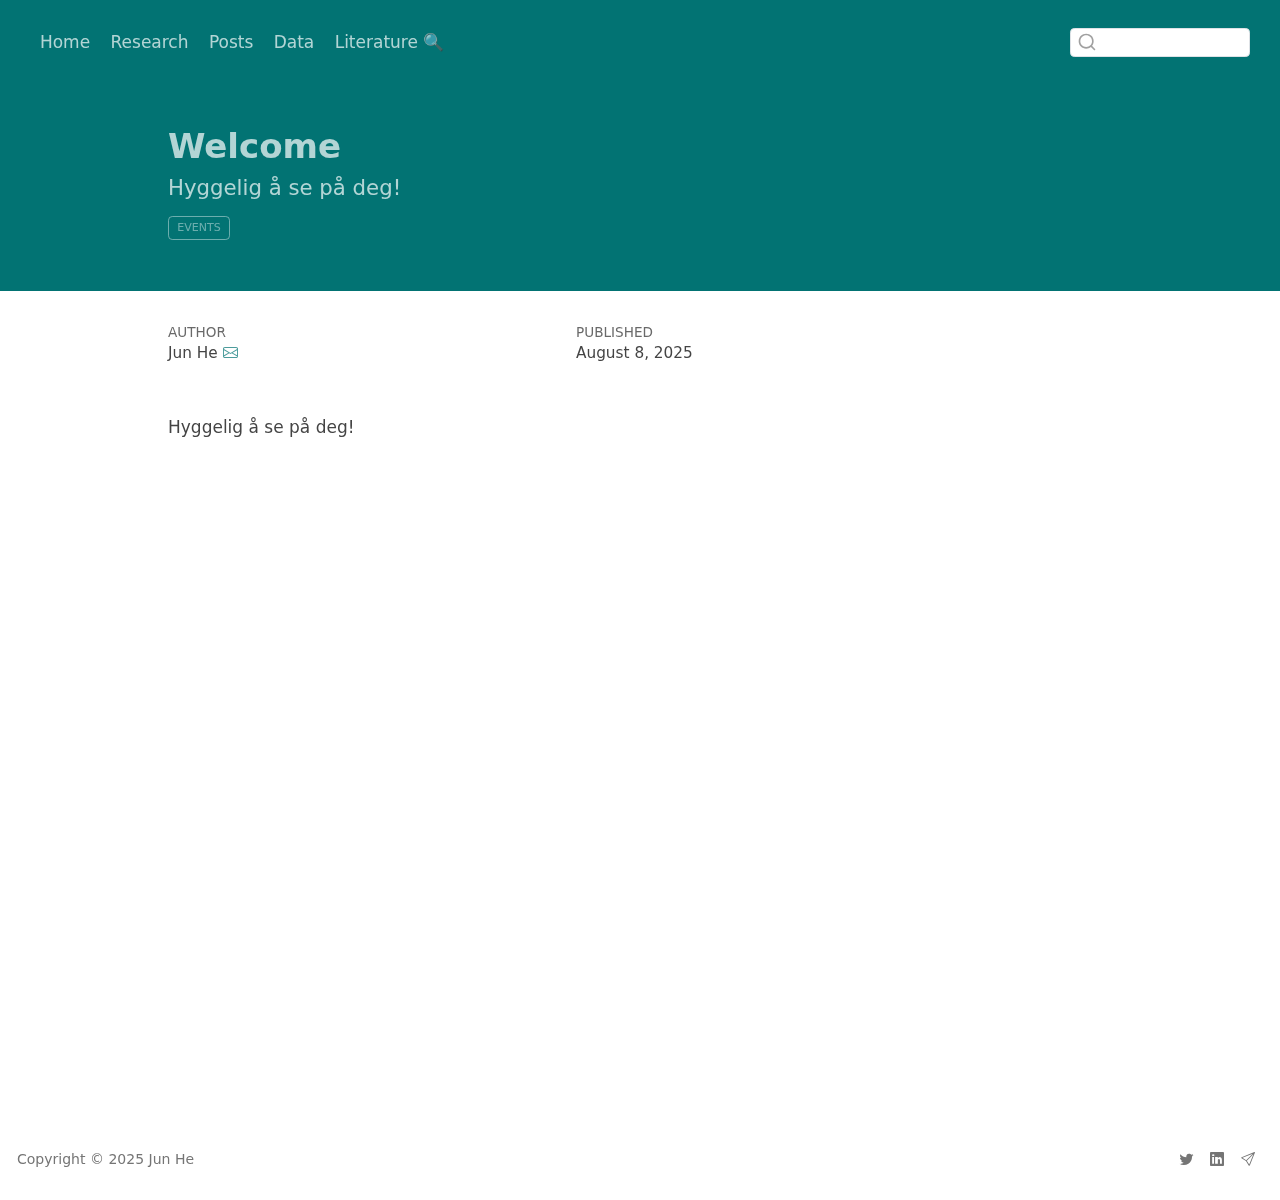
<file: docs/posts/welcome/index.html>
<!DOCTYPE html>
<html xmlns="http://www.w3.org/1999/xhtml" lang="en" xml:lang="en"><head>

<meta charset="utf-8">
<meta name="generator" content="quarto-1.6.41">

<meta name="viewport" content="width=device-width, initial-scale=1.0, user-scalable=yes">

<meta name="author" content="Jun He">
<meta name="dcterms.date" content="2025-08-08">

<title>Welcome – Jun He</title>
<style>
code{white-space: pre-wrap;}
span.smallcaps{font-variant: small-caps;}
div.columns{display: flex; gap: min(4vw, 1.5em);}
div.column{flex: auto; overflow-x: auto;}
div.hanging-indent{margin-left: 1.5em; text-indent: -1.5em;}
ul.task-list{list-style: none;}
ul.task-list li input[type="checkbox"] {
  width: 0.8em;
  margin: 0 0.8em 0.2em -1em; /* quarto-specific, see https://github.com/quarto-dev/quarto-cli/issues/4556 */ 
  vertical-align: middle;
}
</style>


<script src="../../site_libs/quarto-nav/quarto-nav.js"></script>
<script src="../../site_libs/clipboard/clipboard.min.js"></script>
<script src="../../site_libs/quarto-search/autocomplete.umd.js"></script>
<script src="../../site_libs/quarto-search/fuse.min.js"></script>
<script src="../../site_libs/quarto-search/quarto-search.js"></script>
<meta name="quarto:offset" content="../../">
<script src="../../site_libs/quarto-html/quarto.js"></script>
<script src="../../site_libs/quarto-html/popper.min.js"></script>
<script src="../../site_libs/quarto-html/tippy.umd.min.js"></script>
<script src="../../site_libs/quarto-html/anchor.min.js"></script>
<link href="../../site_libs/quarto-html/tippy.css" rel="stylesheet">
<link href="../../site_libs/quarto-html/quarto-syntax-highlighting-ba1dc69c819719ff92c66bffe944bb46.css" rel="stylesheet" id="quarto-text-highlighting-styles">
<script src="../../site_libs/bootstrap/bootstrap.min.js"></script>
<link href="../../site_libs/bootstrap/bootstrap-icons.css" rel="stylesheet">
<link href="../../site_libs/bootstrap/bootstrap-99a71a43024be3eb2db94f996a4fd2ad.min.css" rel="stylesheet" append-hash="true" id="quarto-bootstrap" data-mode="light">
<script id="quarto-search-options" type="application/json">{
  "location": "navbar",
  "copy-button": false,
  "collapse-after": 3,
  "panel-placement": "end",
  "type": "textbox",
  "limit": 50,
  "keyboard-shortcut": [
    "f",
    "/",
    "s"
  ],
  "language": {
    "search-no-results-text": "No results",
    "search-matching-documents-text": "matching documents",
    "search-copy-link-title": "Copy link to search",
    "search-hide-matches-text": "Hide additional matches",
    "search-more-match-text": "more match in this document",
    "search-more-matches-text": "more matches in this document",
    "search-clear-button-title": "Clear",
    "search-text-placeholder": "",
    "search-detached-cancel-button-title": "Cancel",
    "search-submit-button-title": "Submit",
    "search-label": "Search"
  }
}</script>
<style>html{ scroll-behavior: smooth; }</style>


</head>

<body class="nav-fixed">

<div id="quarto-search-results"></div>
  <header id="quarto-header" class="headroom fixed-top quarto-banner">
    <nav class="navbar navbar-expand-lg " data-bs-theme="dark">
      <div class="navbar-container container-fluid">
            <div id="quarto-search" class="" title="Search"></div>
          <button class="navbar-toggler" type="button" data-bs-toggle="collapse" data-bs-target="#navbarCollapse" aria-controls="navbarCollapse" role="menu" aria-expanded="false" aria-label="Toggle navigation" onclick="if (window.quartoToggleHeadroom) { window.quartoToggleHeadroom(); }">
  <span class="navbar-toggler-icon"></span>
</button>
          <div class="collapse navbar-collapse" id="navbarCollapse">
            <ul class="navbar-nav navbar-nav-scroll me-auto">
  <li class="nav-item">
    <a class="nav-link" href="../../index.html"> 
<span class="menu-text">Home</span></a>
  </li>  
  <li class="nav-item">
    <a class="nav-link" href="../../research/index.html"> 
<span class="menu-text">Research</span></a>
  </li>  
  <li class="nav-item">
    <a class="nav-link" href="../../posts/index.html"> 
<span class="menu-text">Posts</span></a>
  </li>  
  <li class="nav-item">
    <a class="nav-link" href="../../data/index.html"> 
<span class="menu-text">Data</span></a>
  </li>  
  <li class="nav-item">
    <a class="nav-link" href="https://phds.io/"> 
<span class="menu-text">Literature 🔍</span></a>
  </li>  
</ul>
          </div> <!-- /navcollapse -->
            <div class="quarto-navbar-tools">
</div>
      </div> <!-- /container-fluid -->
    </nav>
</header>
<!-- content -->
<header id="title-block-header" class="quarto-title-block default page-columns page-full">
  <div class="quarto-title-banner page-columns page-full">
    <div class="quarto-title column-body">
      <h1 class="title">Welcome</h1>
            <p class="subtitle lead">Hyggelig å se på deg!</p>
                                <div class="quarto-categories">
                <div class="quarto-category">Events</div>
              </div>
                  </div>
  </div>
    
  
  <div class="quarto-title-meta">

      <div>
      <div class="quarto-title-meta-heading">Author</div>
      <div class="quarto-title-meta-contents">
               <p>Jun He <a href="mailto:jun.he@nhh.no" class="quarto-title-author-email"><i class="bi bi-envelope"></i></a> </p>
            </div>
    </div>
      
      <div>
      <div class="quarto-title-meta-heading">Published</div>
      <div class="quarto-title-meta-contents">
        <p class="date">August 8, 2025</p>
      </div>
    </div>
    
      
    </div>
    
  
  </header><div id="quarto-content" class="quarto-container page-columns page-rows-contents page-layout-article page-navbar">
<!-- sidebar -->
<!-- margin-sidebar -->
    <div id="quarto-margin-sidebar" class="sidebar margin-sidebar zindex-bottom">
        
    </div>
<!-- main -->
<main class="content quarto-banner-title-block" id="quarto-document-content">





<p>Hyggelig å se på deg!</p>



<a onclick="window.scrollTo(0, 0); return false;" role="button" id="quarto-back-to-top"><i class="bi bi-arrow-up"></i> Back to top</a></main> <!-- /main -->
<script id="quarto-html-after-body" type="application/javascript">
window.document.addEventListener("DOMContentLoaded", function (event) {
  const toggleBodyColorMode = (bsSheetEl) => {
    const mode = bsSheetEl.getAttribute("data-mode");
    const bodyEl = window.document.querySelector("body");
    if (mode === "dark") {
      bodyEl.classList.add("quarto-dark");
      bodyEl.classList.remove("quarto-light");
    } else {
      bodyEl.classList.add("quarto-light");
      bodyEl.classList.remove("quarto-dark");
    }
  }
  const toggleBodyColorPrimary = () => {
    const bsSheetEl = window.document.querySelector("link#quarto-bootstrap");
    if (bsSheetEl) {
      toggleBodyColorMode(bsSheetEl);
    }
  }
  toggleBodyColorPrimary();  
  const icon = "";
  const anchorJS = new window.AnchorJS();
  anchorJS.options = {
    placement: 'right',
    icon: icon
  };
  anchorJS.add('.anchored');
  const isCodeAnnotation = (el) => {
    for (const clz of el.classList) {
      if (clz.startsWith('code-annotation-')) {                     
        return true;
      }
    }
    return false;
  }
  const onCopySuccess = function(e) {
    // button target
    const button = e.trigger;
    // don't keep focus
    button.blur();
    // flash "checked"
    button.classList.add('code-copy-button-checked');
    var currentTitle = button.getAttribute("title");
    button.setAttribute("title", "Copied!");
    let tooltip;
    if (window.bootstrap) {
      button.setAttribute("data-bs-toggle", "tooltip");
      button.setAttribute("data-bs-placement", "left");
      button.setAttribute("data-bs-title", "Copied!");
      tooltip = new bootstrap.Tooltip(button, 
        { trigger: "manual", 
          customClass: "code-copy-button-tooltip",
          offset: [0, -8]});
      tooltip.show();    
    }
    setTimeout(function() {
      if (tooltip) {
        tooltip.hide();
        button.removeAttribute("data-bs-title");
        button.removeAttribute("data-bs-toggle");
        button.removeAttribute("data-bs-placement");
      }
      button.setAttribute("title", currentTitle);
      button.classList.remove('code-copy-button-checked');
    }, 1000);
    // clear code selection
    e.clearSelection();
  }
  const getTextToCopy = function(trigger) {
      const codeEl = trigger.previousElementSibling.cloneNode(true);
      for (const childEl of codeEl.children) {
        if (isCodeAnnotation(childEl)) {
          childEl.remove();
        }
      }
      return codeEl.innerText;
  }
  const clipboard = new window.ClipboardJS('.code-copy-button:not([data-in-quarto-modal])', {
    text: getTextToCopy
  });
  clipboard.on('success', onCopySuccess);
  if (window.document.getElementById('quarto-embedded-source-code-modal')) {
    const clipboardModal = new window.ClipboardJS('.code-copy-button[data-in-quarto-modal]', {
      text: getTextToCopy,
      container: window.document.getElementById('quarto-embedded-source-code-modal')
    });
    clipboardModal.on('success', onCopySuccess);
  }
    var localhostRegex = new RegExp(/^(?:http|https):\/\/localhost\:?[0-9]*\//);
    var mailtoRegex = new RegExp(/^mailto:/);
      var filterRegex = new RegExp('/' + window.location.host + '/');
    var isInternal = (href) => {
        return filterRegex.test(href) || localhostRegex.test(href) || mailtoRegex.test(href);
    }
    // Inspect non-navigation links and adorn them if external
 	var links = window.document.querySelectorAll('a[href]:not(.nav-link):not(.navbar-brand):not(.toc-action):not(.sidebar-link):not(.sidebar-item-toggle):not(.pagination-link):not(.no-external):not([aria-hidden]):not(.dropdown-item):not(.quarto-navigation-tool):not(.about-link)');
    for (var i=0; i<links.length; i++) {
      const link = links[i];
      if (!isInternal(link.href)) {
        // undo the damage that might have been done by quarto-nav.js in the case of
        // links that we want to consider external
        if (link.dataset.originalHref !== undefined) {
          link.href = link.dataset.originalHref;
        }
          // target, if specified
          link.setAttribute("target", "_blank");
          if (link.getAttribute("rel") === null) {
            link.setAttribute("rel", "noopener");
          }
          // default icon
          link.classList.add("external");
      }
    }
  function tippyHover(el, contentFn, onTriggerFn, onUntriggerFn) {
    const config = {
      allowHTML: true,
      maxWidth: 500,
      delay: 100,
      arrow: false,
      appendTo: function(el) {
          return el.parentElement;
      },
      interactive: true,
      interactiveBorder: 10,
      theme: 'quarto',
      placement: 'bottom-start',
    };
    if (contentFn) {
      config.content = contentFn;
    }
    if (onTriggerFn) {
      config.onTrigger = onTriggerFn;
    }
    if (onUntriggerFn) {
      config.onUntrigger = onUntriggerFn;
    }
    window.tippy(el, config); 
  }
  const noterefs = window.document.querySelectorAll('a[role="doc-noteref"]');
  for (var i=0; i<noterefs.length; i++) {
    const ref = noterefs[i];
    tippyHover(ref, function() {
      // use id or data attribute instead here
      let href = ref.getAttribute('data-footnote-href') || ref.getAttribute('href');
      try { href = new URL(href).hash; } catch {}
      const id = href.replace(/^#\/?/, "");
      const note = window.document.getElementById(id);
      if (note) {
        return note.innerHTML;
      } else {
        return "";
      }
    });
  }
  const xrefs = window.document.querySelectorAll('a.quarto-xref');
  const processXRef = (id, note) => {
    // Strip column container classes
    const stripColumnClz = (el) => {
      el.classList.remove("page-full", "page-columns");
      if (el.children) {
        for (const child of el.children) {
          stripColumnClz(child);
        }
      }
    }
    stripColumnClz(note)
    if (id === null || id.startsWith('sec-')) {
      // Special case sections, only their first couple elements
      const container = document.createElement("div");
      if (note.children && note.children.length > 2) {
        container.appendChild(note.children[0].cloneNode(true));
        for (let i = 1; i < note.children.length; i++) {
          const child = note.children[i];
          if (child.tagName === "P" && child.innerText === "") {
            continue;
          } else {
            container.appendChild(child.cloneNode(true));
            break;
          }
        }
        if (window.Quarto?.typesetMath) {
          window.Quarto.typesetMath(container);
        }
        return container.innerHTML
      } else {
        if (window.Quarto?.typesetMath) {
          window.Quarto.typesetMath(note);
        }
        return note.innerHTML;
      }
    } else {
      // Remove any anchor links if they are present
      const anchorLink = note.querySelector('a.anchorjs-link');
      if (anchorLink) {
        anchorLink.remove();
      }
      if (window.Quarto?.typesetMath) {
        window.Quarto.typesetMath(note);
      }
      if (note.classList.contains("callout")) {
        return note.outerHTML;
      } else {
        return note.innerHTML;
      }
    }
  }
  for (var i=0; i<xrefs.length; i++) {
    const xref = xrefs[i];
    tippyHover(xref, undefined, function(instance) {
      instance.disable();
      let url = xref.getAttribute('href');
      let hash = undefined; 
      if (url.startsWith('#')) {
        hash = url;
      } else {
        try { hash = new URL(url).hash; } catch {}
      }
      if (hash) {
        const id = hash.replace(/^#\/?/, "");
        const note = window.document.getElementById(id);
        if (note !== null) {
          try {
            const html = processXRef(id, note.cloneNode(true));
            instance.setContent(html);
          } finally {
            instance.enable();
            instance.show();
          }
        } else {
          // See if we can fetch this
          fetch(url.split('#')[0])
          .then(res => res.text())
          .then(html => {
            const parser = new DOMParser();
            const htmlDoc = parser.parseFromString(html, "text/html");
            const note = htmlDoc.getElementById(id);
            if (note !== null) {
              const html = processXRef(id, note);
              instance.setContent(html);
            } 
          }).finally(() => {
            instance.enable();
            instance.show();
          });
        }
      } else {
        // See if we can fetch a full url (with no hash to target)
        // This is a special case and we should probably do some content thinning / targeting
        fetch(url)
        .then(res => res.text())
        .then(html => {
          const parser = new DOMParser();
          const htmlDoc = parser.parseFromString(html, "text/html");
          const note = htmlDoc.querySelector('main.content');
          if (note !== null) {
            // This should only happen for chapter cross references
            // (since there is no id in the URL)
            // remove the first header
            if (note.children.length > 0 && note.children[0].tagName === "HEADER") {
              note.children[0].remove();
            }
            const html = processXRef(null, note);
            instance.setContent(html);
          } 
        }).finally(() => {
          instance.enable();
          instance.show();
        });
      }
    }, function(instance) {
    });
  }
      let selectedAnnoteEl;
      const selectorForAnnotation = ( cell, annotation) => {
        let cellAttr = 'data-code-cell="' + cell + '"';
        let lineAttr = 'data-code-annotation="' +  annotation + '"';
        const selector = 'span[' + cellAttr + '][' + lineAttr + ']';
        return selector;
      }
      const selectCodeLines = (annoteEl) => {
        const doc = window.document;
        const targetCell = annoteEl.getAttribute("data-target-cell");
        const targetAnnotation = annoteEl.getAttribute("data-target-annotation");
        const annoteSpan = window.document.querySelector(selectorForAnnotation(targetCell, targetAnnotation));
        const lines = annoteSpan.getAttribute("data-code-lines").split(",");
        const lineIds = lines.map((line) => {
          return targetCell + "-" + line;
        })
        let top = null;
        let height = null;
        let parent = null;
        if (lineIds.length > 0) {
            //compute the position of the single el (top and bottom and make a div)
            const el = window.document.getElementById(lineIds[0]);
            top = el.offsetTop;
            height = el.offsetHeight;
            parent = el.parentElement.parentElement;
          if (lineIds.length > 1) {
            const lastEl = window.document.getElementById(lineIds[lineIds.length - 1]);
            const bottom = lastEl.offsetTop + lastEl.offsetHeight;
            height = bottom - top;
          }
          if (top !== null && height !== null && parent !== null) {
            // cook up a div (if necessary) and position it 
            let div = window.document.getElementById("code-annotation-line-highlight");
            if (div === null) {
              div = window.document.createElement("div");
              div.setAttribute("id", "code-annotation-line-highlight");
              div.style.position = 'absolute';
              parent.appendChild(div);
            }
            div.style.top = top - 2 + "px";
            div.style.height = height + 4 + "px";
            div.style.left = 0;
            let gutterDiv = window.document.getElementById("code-annotation-line-highlight-gutter");
            if (gutterDiv === null) {
              gutterDiv = window.document.createElement("div");
              gutterDiv.setAttribute("id", "code-annotation-line-highlight-gutter");
              gutterDiv.style.position = 'absolute';
              const codeCell = window.document.getElementById(targetCell);
              const gutter = codeCell.querySelector('.code-annotation-gutter');
              gutter.appendChild(gutterDiv);
            }
            gutterDiv.style.top = top - 2 + "px";
            gutterDiv.style.height = height + 4 + "px";
          }
          selectedAnnoteEl = annoteEl;
        }
      };
      const unselectCodeLines = () => {
        const elementsIds = ["code-annotation-line-highlight", "code-annotation-line-highlight-gutter"];
        elementsIds.forEach((elId) => {
          const div = window.document.getElementById(elId);
          if (div) {
            div.remove();
          }
        });
        selectedAnnoteEl = undefined;
      };
        // Handle positioning of the toggle
    window.addEventListener(
      "resize",
      throttle(() => {
        elRect = undefined;
        if (selectedAnnoteEl) {
          selectCodeLines(selectedAnnoteEl);
        }
      }, 10)
    );
    function throttle(fn, ms) {
    let throttle = false;
    let timer;
      return (...args) => {
        if(!throttle) { // first call gets through
            fn.apply(this, args);
            throttle = true;
        } else { // all the others get throttled
            if(timer) clearTimeout(timer); // cancel #2
            timer = setTimeout(() => {
              fn.apply(this, args);
              timer = throttle = false;
            }, ms);
        }
      };
    }
      // Attach click handler to the DT
      const annoteDls = window.document.querySelectorAll('dt[data-target-cell]');
      for (const annoteDlNode of annoteDls) {
        annoteDlNode.addEventListener('click', (event) => {
          const clickedEl = event.target;
          if (clickedEl !== selectedAnnoteEl) {
            unselectCodeLines();
            const activeEl = window.document.querySelector('dt[data-target-cell].code-annotation-active');
            if (activeEl) {
              activeEl.classList.remove('code-annotation-active');
            }
            selectCodeLines(clickedEl);
            clickedEl.classList.add('code-annotation-active');
          } else {
            // Unselect the line
            unselectCodeLines();
            clickedEl.classList.remove('code-annotation-active');
          }
        });
      }
  const findCites = (el) => {
    const parentEl = el.parentElement;
    if (parentEl) {
      const cites = parentEl.dataset.cites;
      if (cites) {
        return {
          el,
          cites: cites.split(' ')
        };
      } else {
        return findCites(el.parentElement)
      }
    } else {
      return undefined;
    }
  };
  var bibliorefs = window.document.querySelectorAll('a[role="doc-biblioref"]');
  for (var i=0; i<bibliorefs.length; i++) {
    const ref = bibliorefs[i];
    const citeInfo = findCites(ref);
    if (citeInfo) {
      tippyHover(citeInfo.el, function() {
        var popup = window.document.createElement('div');
        citeInfo.cites.forEach(function(cite) {
          var citeDiv = window.document.createElement('div');
          citeDiv.classList.add('hanging-indent');
          citeDiv.classList.add('csl-entry');
          var biblioDiv = window.document.getElementById('ref-' + cite);
          if (biblioDiv) {
            citeDiv.innerHTML = biblioDiv.innerHTML;
          }
          popup.appendChild(citeDiv);
        });
        return popup.innerHTML;
      });
    }
  }
});
</script>
</div> <!-- /content -->
<footer class="footer">
  <div class="nav-footer">
    <div class="nav-footer-left">
<p>Copyright © 2025 Jun He</p>
</div>   
    <div class="nav-footer-center">
      &nbsp;
    </div>
    <div class="nav-footer-right">
      <ul class="footer-items list-unstyled">
    <li class="nav-item compact">
    <a class="nav-link" href="https://x.com/X">
      <i class="bi bi-twitter" role="img">
</i> 
    </a>
  </li>  
    <li class="nav-item compact">
    <a class="nav-link" href="https://www.linkedin.com/in/jun-he-8b89b9222/">
      <i class="bi bi-linkedin" role="img">
</i> 
    </a>
  </li>  
    <li class="nav-item compact">
    <a class="nav-link" href="mailto:jun.he@nhh.no">
      <i class="bi bi-send" role="img">
</i> 
    </a>
  </li>  
</ul>
    </div>
  </div>
</footer>




<script src="../../site_libs/quarto-html/zenscroll-min.js"></script>
</body></html>
</file>
<file: docs/site_libs/quarto-html/tippy.css>
.tippy-box[data-animation=fade][data-state=hidden]{opacity:0}[data-tippy-root]{max-width:calc(100vw - 10px)}.tippy-box{position:relative;background-color:#333;color:#fff;border-radius:4px;font-size:14px;line-height:1.4;white-space:normal;outline:0;transition-property:transform,visibility,opacity}.tippy-box[data-placement^=top]>.tippy-arrow{bottom:0}.tippy-box[data-placement^=top]>.tippy-arrow:before{bottom:-7px;left:0;border-width:8px 8px 0;border-top-color:initial;transform-origin:center top}.tippy-box[data-placement^=bottom]>.tippy-arrow{top:0}.tippy-box[data-placement^=bottom]>.tippy-arrow:before{top:-7px;left:0;border-width:0 8px 8px;border-bottom-color:initial;transform-origin:center bottom}.tippy-box[data-placement^=left]>.tippy-arrow{right:0}.tippy-box[data-placement^=left]>.tippy-arrow:before{border-width:8px 0 8px 8px;border-left-color:initial;right:-7px;transform-origin:center left}.tippy-box[data-placement^=right]>.tippy-arrow{left:0}.tippy-box[data-placement^=right]>.tippy-arrow:before{left:-7px;border-width:8px 8px 8px 0;border-right-color:initial;transform-origin:center right}.tippy-box[data-inertia][data-state=visible]{transition-timing-function:cubic-bezier(.54,1.5,.38,1.11)}.tippy-arrow{width:16px;height:16px;color:#333}.tippy-arrow:before{content:"";position:absolute;border-color:transparent;border-style:solid}.tippy-content{position:relative;padding:5px 9px;z-index:1}
</file>
<file: docs/site_libs/quarto-html/quarto-syntax-highlighting-ba1dc69c819719ff92c66bffe944bb46.css>
/* quarto syntax highlight colors */
:root {
  --quarto-hl-al-color: #ff5555;
  --quarto-hl-an-color: #6a737d;
  --quarto-hl-at-color: #d73a49;
  --quarto-hl-bn-color: #005cc5;
  --quarto-hl-bu-color: #d73a49;
  --quarto-hl-ch-color: #032f62;
  --quarto-hl-co-color: #6a737d;
  --quarto-hl-cv-color: #6a737d;
  --quarto-hl-cn-color: #005cc5;
  --quarto-hl-cf-color: #d73a49;
  --quarto-hl-dt-color: #d73a49;
  --quarto-hl-dv-color: #005cc5;
  --quarto-hl-do-color: #6a737d;
  --quarto-hl-er-color: #ff5555;
  --quarto-hl-ex-color: #d73a49;
  --quarto-hl-fl-color: #005cc5;
  --quarto-hl-fu-color: #6f42c1;
  --quarto-hl-im-color: #032f62;
  --quarto-hl-in-color: #6a737d;
  --quarto-hl-kw-color: #d73a49;
  --quarto-hl-op-color: #24292e;
  --quarto-hl-pp-color: #d73a49;
  --quarto-hl-re-color: #6a737d;
  --quarto-hl-sc-color: #005cc5;
  --quarto-hl-ss-color: #032f62;
  --quarto-hl-st-color: #032f62;
  --quarto-hl-va-color: #e36209;
  --quarto-hl-vs-color: #032f62;
  --quarto-hl-wa-color: #ff5555;
}

/* other quarto variables */
:root {
  --quarto-font-monospace: SFMono-Regular, Menlo, Monaco, Consolas, "Liberation Mono", "Courier New", monospace;
}

code span.al {
  font-weight: bold;
  color: #ff5555;
}

code span.an {
  color: #6a737d;
}

code span.at {
  color: #d73a49;
}

code span.bn {
  color: #005cc5;
}

code span.bu {
  color: #d73a49;
}

code span.ch {
  color: #032f62;
}

code span.co {
  color: #6a737d;
}

code span.cv {
  color: #6a737d;
}

code span.cn {
  color: #005cc5;
}

code span.cf {
  color: #d73a49;
}

code span.dt {
  color: #d73a49;
}

code span.dv {
  color: #005cc5;
}

code span.do {
  color: #6a737d;
}

code span.er {
  color: #ff5555;
  text-decoration: underline;
}

code span.ex {
  font-weight: bold;
  color: #d73a49;
}

code span.fl {
  color: #005cc5;
}

code span.fu {
  color: #6f42c1;
}

code span.im {
  color: #032f62;
}

code span.in {
  color: #6a737d;
}

code span.kw {
  color: #d73a49;
}

pre > code.sourceCode > span {
  color: #24292e;
}

code span {
  color: #24292e;
}

code.sourceCode > span {
  color: #24292e;
}

div.sourceCode,
div.sourceCode pre.sourceCode {
  color: #24292e;
}

code span.op {
  color: #24292e;
}

code span.pp {
  color: #d73a49;
}

code span.re {
  color: #6a737d;
}

code span.sc {
  color: #005cc5;
}

code span.ss {
  color: #032f62;
}

code span.st {
  color: #032f62;
}

code span.va {
  color: #e36209;
}

code span.vs {
  color: #032f62;
}

code span.wa {
  color: #ff5555;
}

.prevent-inlining {
  content: "</";
}

/*# sourceMappingURL=9f5a11a54f2c1daea69c780185ba1dcc.css.map */
</file>
